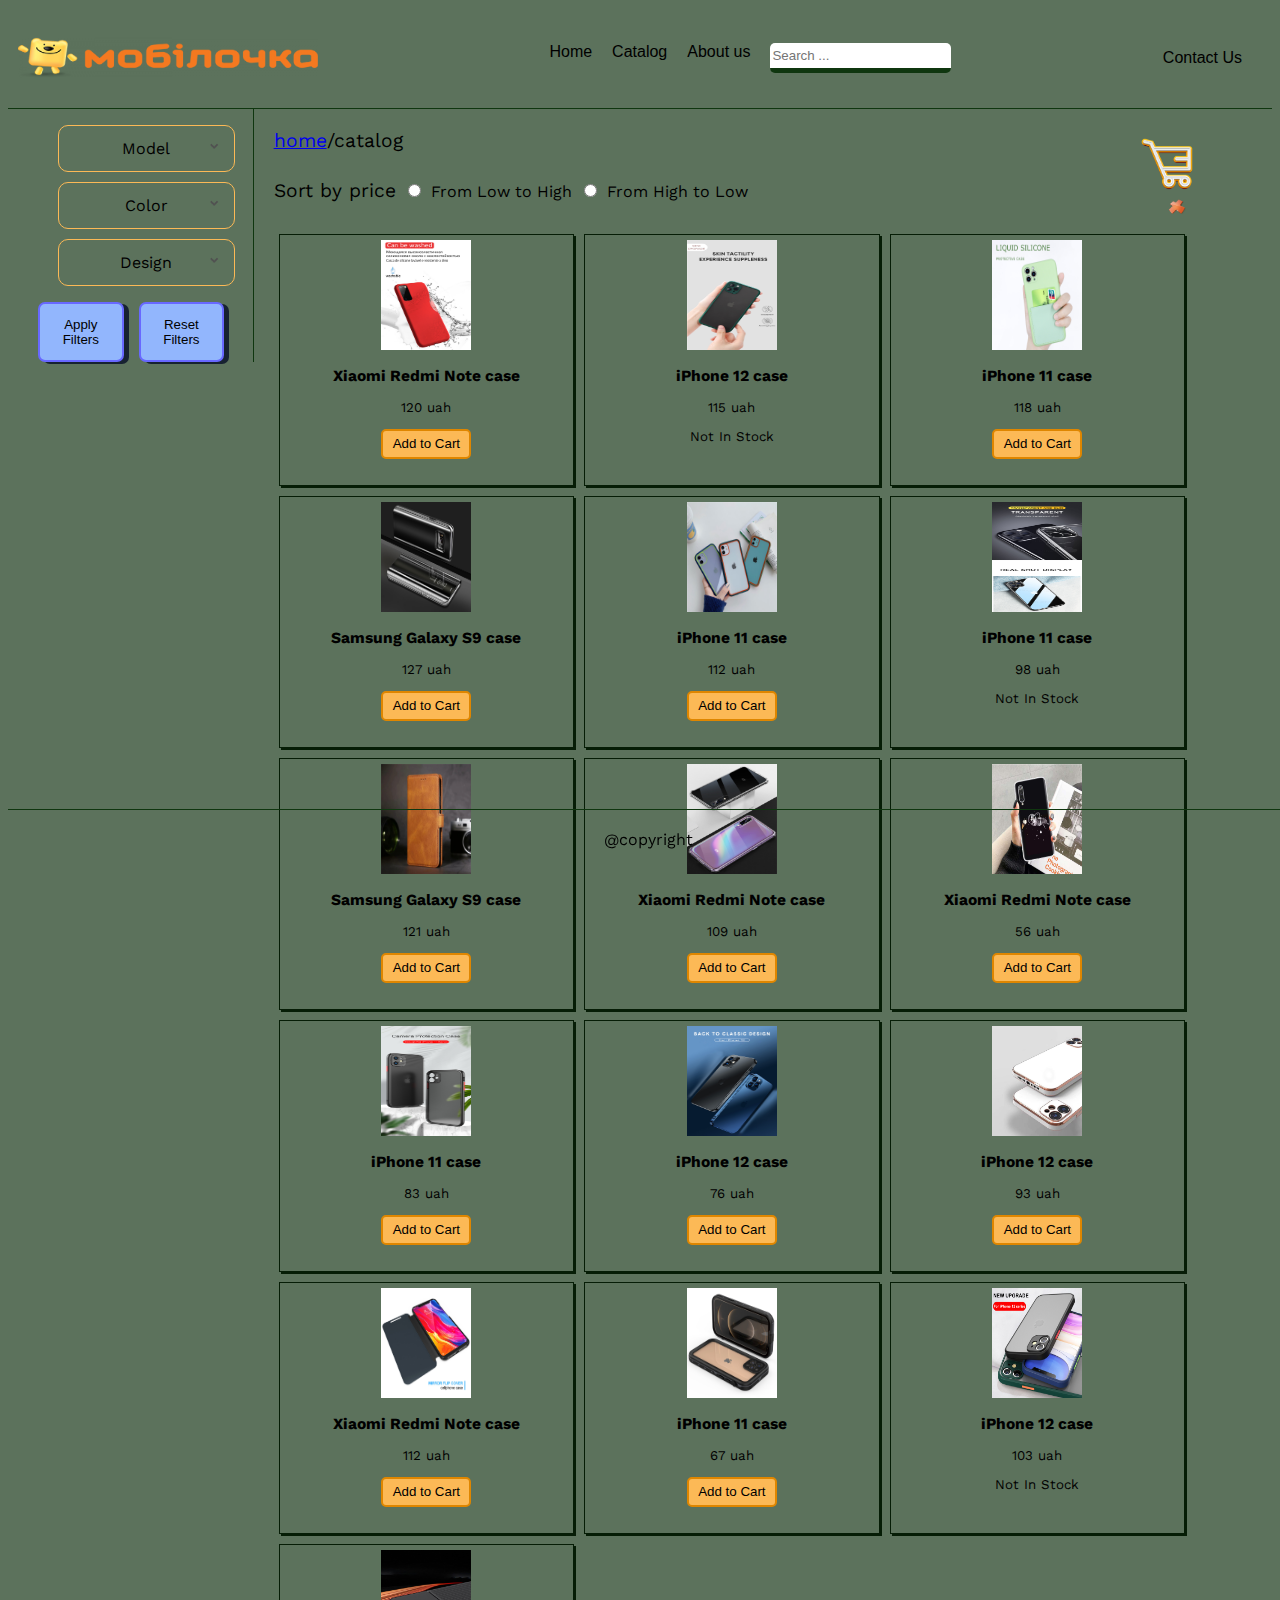
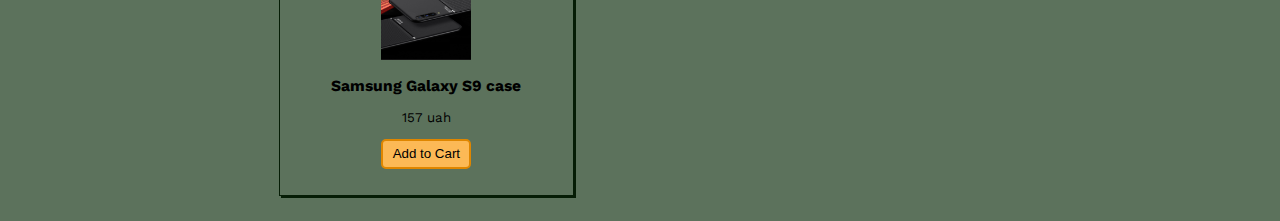
<file: index.html>
<html lang="en">

<head>
    <meta charset="UTF-8">
    <meta name="viewport" content="width=device-width, initial-scale=1.0">
    <title>mystore</title>
    <link rel="stylesheet" href="style.css">
    <link rel="preconnect" href="https://fonts.gstatic.com">
    <link href="https://fonts.googleapis.com/css2?family=Work+Sans:wght@300&display=swap" rel="stylesheet">
    <link rel="shortcut icon" type="image/png" href="assets/images/favicon.png">
</head>

<body>
    <header class="header">
        <span class="logoName"><img id="logoImage" src="assets/images/logo.png" alt="logo"></span>
        <ul>
            <li>Home</li>
            <li>Catalog</li>
            <li>About us</li>
            <li>
                <input type="text" name="search" id="search" placeholder="Search ...">
            </li>
        </ul>
        <span class="contact"> Contact Us</span>
    </header>

    <main class="main">

        <div class="sidebar">
            <ul>
                <li class="filter" id="modelMenu">Model</li>
                <ul id="modelSub" class="submenu">
                    <li><input type="checkbox" name="model" id="redmi" class="modelChoice filterOption"> <label class="filterLabel" for="redmi">Xiaomi Redmi Note</label></li>
                    <li><input type="checkbox" name="model" id="redmi3" class="modelChoice filterOption"> <label class="filterLabel" for="redmi3">Xiaomi Redmi 3</label></li>
                    <li><input type="checkbox" name="model" id="galaxys9" class="modelChoice filterOption"> <label class="filterLabel" for="galaxys9">Samsung Galaxy S9</label></li>
                    <li><input type="checkbox" name="model" id="iphone11" class="modelChoice filterOption"> <label class="filterLabel" for="iphone11">Iphone 11</label></li>
                    <li><input type="checkbox" name="model" id="iphone12" class="modelChoice filterOption"> <label class="filterLabel" for="iphone12">Iphone 12</label></li>
                </ul>
                <li class="filter" id="colorMenu">Color</li>
                <ul id="colorSub" class="submenu">
                    <li><input type="checkbox" name="color" id="white" class="colorChoice filterOption"> <label class="filterLabel" for="white">white</label></li>
                    <li><input type="checkbox" name="color" id="black" class="colorChoice filterOption"> <label class="filterLabel" for="black">black</label></li>
                    <li><input type="checkbox" name="color" id="trans" class="colorChoice filterOption"> <label class="filterLabel" for="trans">transparent</label></li>
                    <li><input type="checkbox" name="color" id="red" class="colorChoice filterOption"> <label class="filterLabel" for="red">red</label></li>
                    <li><input type="checkbox" name="color" id="blue" class="colorChoice filterOption"> <label class="filterLabel" for="blue">blue</label></li>
                    <li><input type="checkbox" name="color" id="green" class="colorChoice filterOption"> <label class="filterLabel" for="green">green</label></li>
                    <li><input type="checkbox" name="color" id="yellow" class="colorChoice filterOption"> <label class="filterLabel" for="yellow">brown</label></li>
                </ul>
                <li class="filter" id="designMenu">Design</li>
                <ul id="designSub" class="submenu">
                    <li><input type="checkbox" name="design" id="pics" class="designChoice filterOption"> <label class="filterLabel" for="pics">with pictures</label></li>
                    <li><input type="checkbox" name="design" id="protect" class="designChoice filterOption"> <label class="filterLabel" for="protect">protection</label></li>
                    <li><input type="checkbox" name="design" id="book" class="designChoice filterOption"> <label class="filterLabel" for="book">case-book</label></li>
                    <li><input type="checkbox" name="design" id="pocket" class="designChoice filterOption"> <label class="filterLabel" for="pocket">case with pocket</label></li>
                </ul>
            </ul>
            <button id="filter">Apply Filters</button>
            <button id="resetFilters">Reset Filters</button>
        </div>
        <div class="catalog">
            <div class="catalogHead">
                <div class="breadcrumbs">
                    <a href="home.html">home</a>/catalog
                </div>
                <div id="cart">
                    <div id="cartItems">
                        <!-- your cart is empty :( Go buy something -->
                    </div>
                    <div id="cartImages">
                        <img src="assets/images/cart.png" alt="cart image" id="cartImg">
                        <br>
                        <img src="assets/images/delete.png" alt="delete items" id="clearCart">
                    </div>
                </div>
                <div id="sort">
                    Sort by price
                    <input type="radio" name="sort" id="ascending" class="sortRadio radio"> <label class="radio" for="ascending">From Low to High</label>
                    <input type="radio" name="sort" id="descending" class="sortRadio radio"> <label class="radio" for="descending">From High to Low</label>
                </div>
            </div>

            <div id="products">
            </div>
            <div id="pages">

            </div>
        </div>
    </main>

    <footer class="footer">
        @copyright
    </footer>

    <script src="js/script.js"></script>
</body>

</html>
</file>
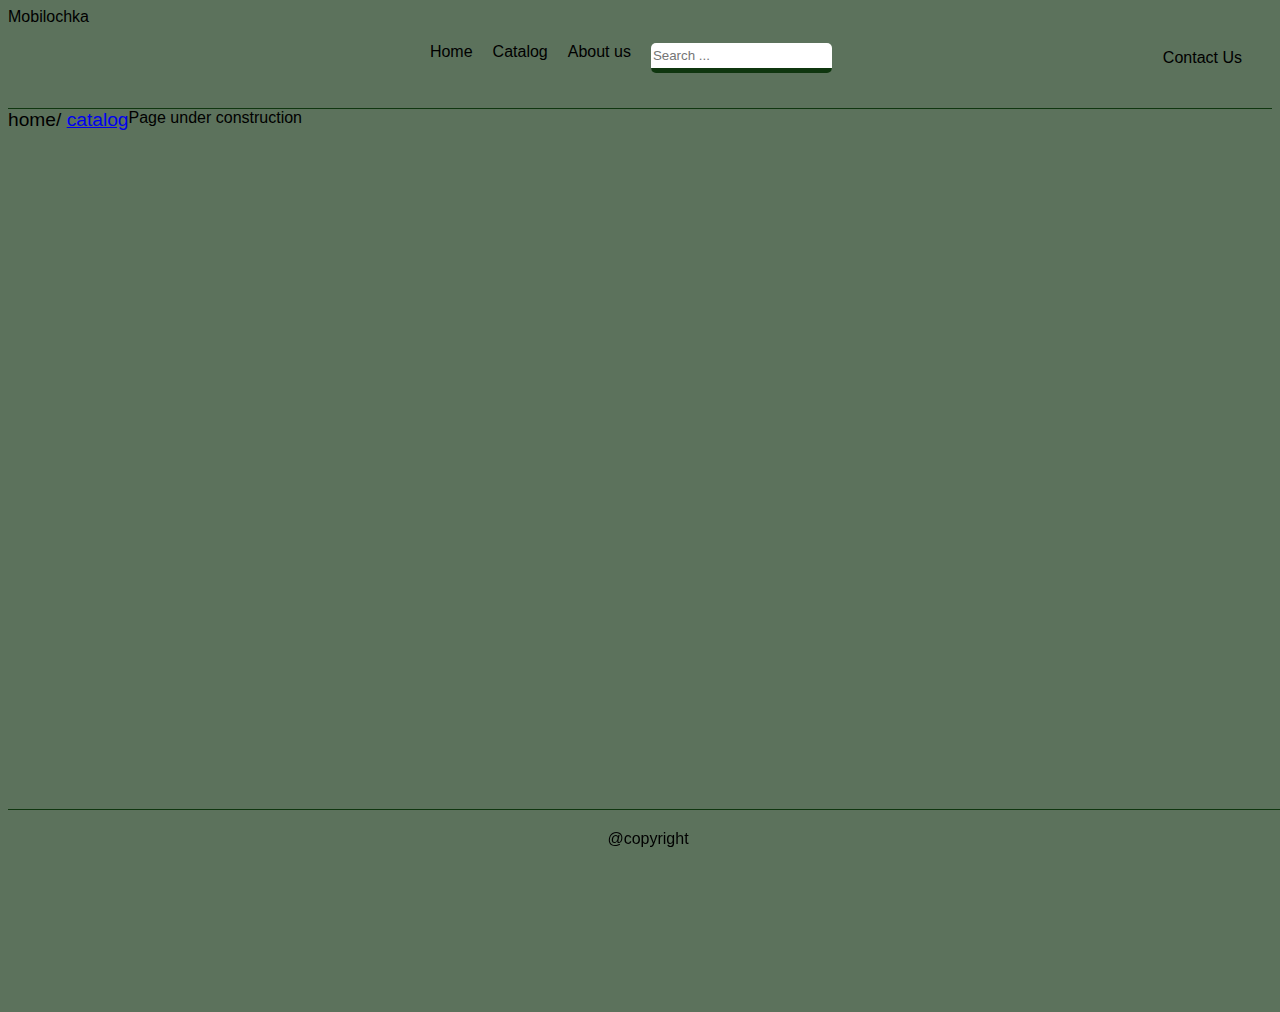
<file: home.html>
<html lang="en">

<head>
    <meta charset="UTF-8">
    <meta name="viewport" content="width=device-width, initial-scale=1.0">
    <title>home</title>
    <link rel="stylesheet" href="style.css">
</head>

<body>
    <header class="header">
        <span class="logoName">Mobilochka</span>
        <ul>
            <li>Home</li>
            <li>Catalog</li>
            <li>About us</li>
            <li>
                <input type="text" name="search" id="search" placeholder="Search ...">
            </li>
        </ul>
        <span class="contact"> Contact Us</span>
    </header>

    <main class="main">
        <div class="breadcrumbs">
            home/
            <a href="index.html">catalog</a>
        </div>

        <div class="message">Page under construction</div>
    </main>

    <footer class="footer">
        @copyright
    </footer>
</body>

</html>
</file>
<file: style.css>
body {
    position: relative;
    background: rgba(81, 105, 81, 0.938);
    font-family: 'Work Sans', sans-serif;
}

.header {
    display: flex;
    height: 100px;
    width: 100%;
    justify-content: space-between;
    border-bottom: 1px solid rgb(15, 54, 15);
    font-family: 'Abel', sans-serif;
}

#logoImage {
    margin: -10px 10px;
    height: 120px;
    width: 300px;
}

ul {
    list-style-type: none;
}

.contact {
    margin: auto 30px;
}

#mobile {
    text-decoration: none;
    color: black;
}

.contact:hover {
    cursor: pointer;
    border-bottom: 4px solid rgb(15, 187, 72);
}

.header ul {
    margin: auto;
}

.header ul li {
    float: left;
    padding: 10px;
}

.header ul li:hover {
    border-bottom: 4px solid rgb(15, 187, 72);
    cursor: pointer;
}

.header ul li:last-child:hover {
    border: none;
    outline: 10px rgb(15, 187, 72);
}

#search {
    border: none;
    outline: none;
    height: 30px;
    border-bottom: 5px solid rgb(15, 54, 15);
    border-radius: 5px;
}

.main {
    height: max-content;
    min-height: calc(100% - 20px);
    display: flex;
    margin-bottom: -120px;
}

.sidebar {
    width: 20%;
    height: 100%;
    border-right: 1px solid rgb(15, 54, 15);
}

.filter {
    position: relative;
    margin: 10px 10px;
    width: calc(100% - 40px);
    height: 10%;
    padding: 3px;
    text-align: center;
    line-height: 35px;
    border: 1px solid rgb(252, 185, 86);
    border-radius: 10px;
}

.filter::after {
    content: '';
    background: url(./assets/images/arrow-image.png);
    height: 10px;
    width: 10px;
    position: absolute;
    right: 15px;
    top: 15px;
    background-size: cover;
}

#filter {
    background-color: rgb(146, 182, 253);
    outline: none;
    border: 2px solid rgb(104, 104, 255);
    border-radius: 7px;
    box-shadow: 5px 2px rgb(23, 34, 49);
    height: 50px;
    width: 35%;
    margin-left: 40px;
}

#resetFilters {
    background-color: rgb(146, 182, 253);
    outline: none;
    border: 2px solid rgb(104, 104, 255);
    border-radius: 7px;
    box-shadow: 5px 2px rgb(23, 34, 49);
    height: 50px;
    width: 35%;
    margin-left: 10px;
}

.filter:hover,
#filter:hover,
#resetFilters:hover,
.filterOption,
.filterLabel {
    cursor: pointer;
}

.submenu {
    display: none;
}

.breadcrumbs {
    font-size: larger;
}

#sort {
    font-size: larger;
}

#sort:hover {
    cursor: pointer;
}

.addButton {
    background-color: rgb(252, 185, 86);
    border: 2px solid rgb(223, 134, 0);
    border-radius: 5px;
    height: 30px;
    width: 150px;
    outline: none;
}

.addButton:hover {
    cursor: pointer;
    outline: none;
}

.footer {
    margin-top: 10px;
    height: 70px;
    text-align: center;
    border-top: 1px solid rgb(15, 54, 15);
    padding-top: 20px;
    position: fixed;
    bottom: 0;
    width: 100%;
}

.catalog {
    position: relative;
    height: max-content;
    width: 80%;
    margin: 20px;
}

.product {
    height: 300px;
    width: 30%;
    float: left;
    text-align: center;
    margin: 5px;
    border: 1px solid rgb(6, 29, 6);
    box-shadow: 2px 2px rgb(6, 29, 6);
}

.product::after {
    clear: both;
}

.productPicture {
    margin-top: 15px;
    height: 150px;
    width: 120px;
}

.catalogHead {
    position: relative;
    height: 100px;
}

.breadcrumbs {
    float: left;
}

.breadcrumbs::after {
    clear: both;
}

#cart {
    position: absolute;
    right: 30px;
    width: 400px;
    height: 90px;
}

#cartImg {
    height: 70px;
    width: 80px;
    position: absolute;
    right: 25px;
}

#clearCart {
    height: 30px;
    width: 30px;
    margin: -5px;
    position: absolute;
    right: 45px;
    bottom: 0;
}

#clearCart:hover {
    cursor: pointer;
}

#cartItems {
    float: left;
    visibility: hidden;
    position: relative;
    height: max-content;
    margin-bottom: 20px;
    background: rgba(252, 185, 86, 0.75);
    padding: 10px;
    border-radius: 10px;
    border: 1px solid rgb(223, 134, 0);
}

#totalCount {
    height: 20px;
    width: 20px;
    position: absolute;
    right: 45px;
    top: -25px;
    font-weight: bolder;
    color: rgb(223, 134, 0);
}

.sum {
    font-weight: bold;
    text-decoration: overline;
    margin-top: 5px;
}

#sort {
    display: block;
    position: absolute;
    top: 35px;
}

.radio {
    font-size: smaller;
}

.radio:hover {
    text-decoration: underline;
    cursor: pointer;
}

#pages {
    position: absolute;
    bottom: -30px;
    left: 43%;
    margin: -20px;
}

#page1 {
    color: rgb(252, 185, 86);
}

.prodPage {
    padding-left: 10px;
    font-size: 30px;
    font-weight: bolder;
}

.prodPage:hover {
    font-size: 50px;
    cursor: pointer;
}

.pageArrow {
    padding-left: 10px;
    font-size: 20px;
    font-weight: bolder;
}

.pageArrow:hover {
    font-size: 25px;
    cursor: pointer;
}

@media screen and (min-height: 1300px) {
    #mobile {
        margin-right: 25px;
    }
    .header {
        font-size: larger;
    }
    #cart {
        right: 20px;
    }
    #pages {
        bottom: -60px;
        margin: -20px;
    }
    .product {
        height: 400px;
        font-size: larger;
    }
    .productPicture {
        margin-top: 15px;
        height: 220px;
        width: 200px;
    }
    .addButton {
        border-radius: 5px;
        height: 47px;
        width: 190px;
        outline: none;
    }
    .catalogHead {
        height: 150px;
        font-size: larger;
    }
    #sort {
        margin-top: 30px;
    }
    #cart {
        width: 600px;
        height: 120px;
    }
    #cartImg {
        height: 100px;
        width: 120px;
        margin-top: 10px;
    }
    #clearCart {
        height: 50px;
        width: 50px;
        margin: -25px;
        right: 65px;
    }
    #cartItems {
        font-size: larger;
    }
    .filter {
        margin: 20px 20px;
        padding: 5px;
        font-size: larger;
    }
    .filter::after {
        height: 20px;
        width: 20px;
    }
    #filter {
        height: 80px;
        width: 35%;
        margin-left: 40px;
        font-size: larger;
    }
    #resetFilters {
        height: 80px;
        width: 35%;
        font-size: larger;
    }
    .footer {
        font-size: larger;
        display: block;
    }
}

@media screen and (max-width: 1385px) {
    .product {
        height: 250px;
        font-size: smaller;
        padding: 0;
    }
    .productPicture {
        margin-top: 5px;
        height: 110px;
        width: 90px;
    }
    .addButton {
        height: 30px;
        width: 90px;
    }
    .catalogHead {
        height: 100px;
    }
    #sort {
        margin-top: 15px;
    }
    #cart {
        width: 300px;
        height: 70px;
    }
    #cartImg {
        height: 60px;
        width: 60px;
        margin-top: 5px;
    }
    #clearCart {
        height: 25px;
        width: 25px;
        margin: -20px;
        right: 55px;
    }
    #totalCount {
        right: 35px;
    }
    .filter {
        margin: 10px 10px;
        padding: 5px;
    }
    .filter::after {
        height: 10px;
        width: 10px;
    }
    #filter {
        height: 60px;
        width: 35%;
        margin-left: 30px;
    }
    #resetFilters {
        height: 60px;
        width: 35%;
    }
}

@media screen and (max-width: 800px) {
    .header {
        height: 80px;
    }
    #logoImage {
        margin-top: 0px;
        height: 70px;
        width: 200px;
    }
    #mobile {
        font-size: 15px;
    }
    .header ul {
        font-size: 15px;
    }
    #search {
        margin-left: 35px;
    }
    #pages {
        bottom: -10px;
        margin: -40px;
    }
    .product {
        height: 250px;
        font-size: 12px;
    }
    .productPicture {
        margin-top: 5px;
        height: 110px;
        width: 90px;
    }
    .addButton {
        height: 30px;
        width: 90px;
    }
    .catalogHead {
        height: 100px;
        font-size: 15px;
    }
    #sort {
        margin-top: 1px;
        width: 60%;
    }
    #cart {
        width: 30%;
        height: 70px;
        right: 0;
    }
    #cartImg {
        height: 50px;
        width: 50px;
        margin-top: 10px;
    }
    #clearCart {
        height: 25px;
        width: 25px;
        margin: -20px;
        right: 55px;
    }
    #cartItems {
        font-size: smaller;
        width: 150px;
        top: 85px;
        right: 10px;
    }
    #totalCount {
        right: 35px;
        margin-bottom: -2px;
    }
    .filter {
        margin: 5px 5px;
        font-size: smaller;
        width: 90%;
        margin-left: -25px;
    }
    .filter::after {
        height: 10px;
        width: 10px;
        right: 0;
    }
    #filter {
        height: 50px;
        width: 80%;
        margin-left: 0px;
    }
    #resetFilters {
        height: 50px;
        width: 80%;
        margin-left: 0px;
        margin-top: 5px;
    }
    .filterOption {
        margin-left: -60px;
    }
    .filterLabel {
        font-size: 12px;
    }
    .footer {
        display: none;
    }
    [id*='page'] {
        font-size: 15px;
    }
    [id*='page']:hover {
        font-size: 20px;
    }
}

@media screen and (max-width: 500px) {
    .header {
        height: 70px;
    }
    #logoImage {
        margin-top: 0px;
        height: 70px;
        width: 100px;
    }
    #mobile {
        font-size: 15px;
    }
    .header ul {
        font-size: 12px;
    }
    #search {
        margin-left: 10px;
        height: 20px;
    }
    #pages {
        bottom: -10px;
        margin: -40px;
        left: 30%;
    }
    .product {
        height: 200px;
        font-size: 10px;
        width: 45%;
    }
    .productPicture {
        margin-top: 5px;
        height: 90px;
        width: 70px;
    }
    .addButton {
        height: 20px;
        width: 90px;
    }
    .catalogHead {
        height: 100px;
        font-size: 12px;
    }
    #sort {
        margin-top: 1px;
        width: 70%;
    }
    #cart {
        width: 30%;
        height: 70px;
        right: 0;
    }
    #cartImg {
        height: 40px;
        width: 40px;
        margin-top: 10px;
    }
    #clearCart {
        height: 20px;
        width: 20px;
        margin: -10px;
        right: 40px;
    }
    #cartItems {
        font-size: smaller;
        width: 150px;
        top: 85px
    }
    #totalCount {
        right: 25px;
        margin-bottom: -5px;
    }
    .filter {
        margin: 5px 5px;
        font-size: smaller;
        width: 90%;
        margin-left: -25px;
    }
    .filter::after {
        content: '';
        background-image: none;
    }
    #filter {
        height: 30px;
        width: 80%;
        margin-left: 0px;
        font-size: 10px;
    }
    #resetFilters {
        height: 30px;
        width: 80%;
        margin-left: 0px;
        margin-top: 5px;
        font-size: 10px;
    }
    .filterOption {
        margin-left: -60px;
    }
    .filterLabel {
        font-size: 10px;
    }
    [id*='page'] {
        font-size: 12px;
    }
    [id*='page']:hover {
        font-size: 20px;
    }
}
</file>
